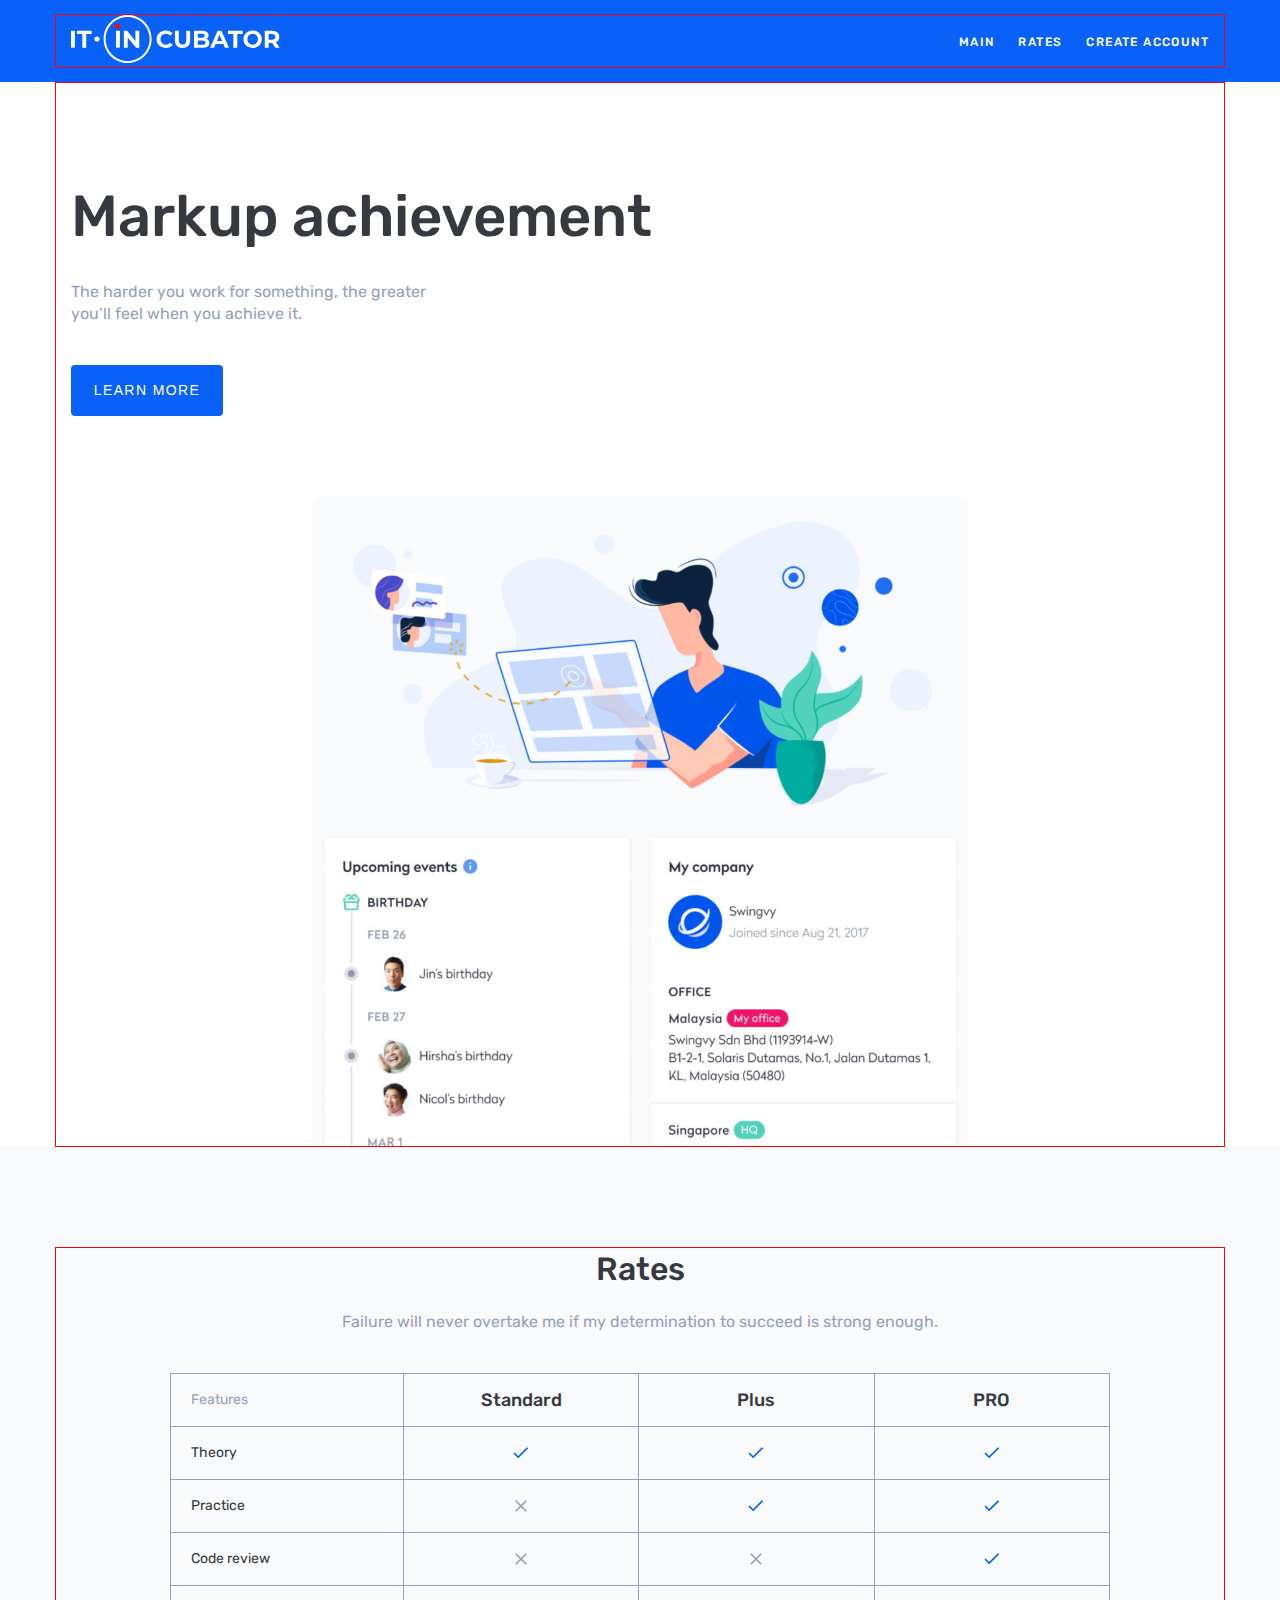
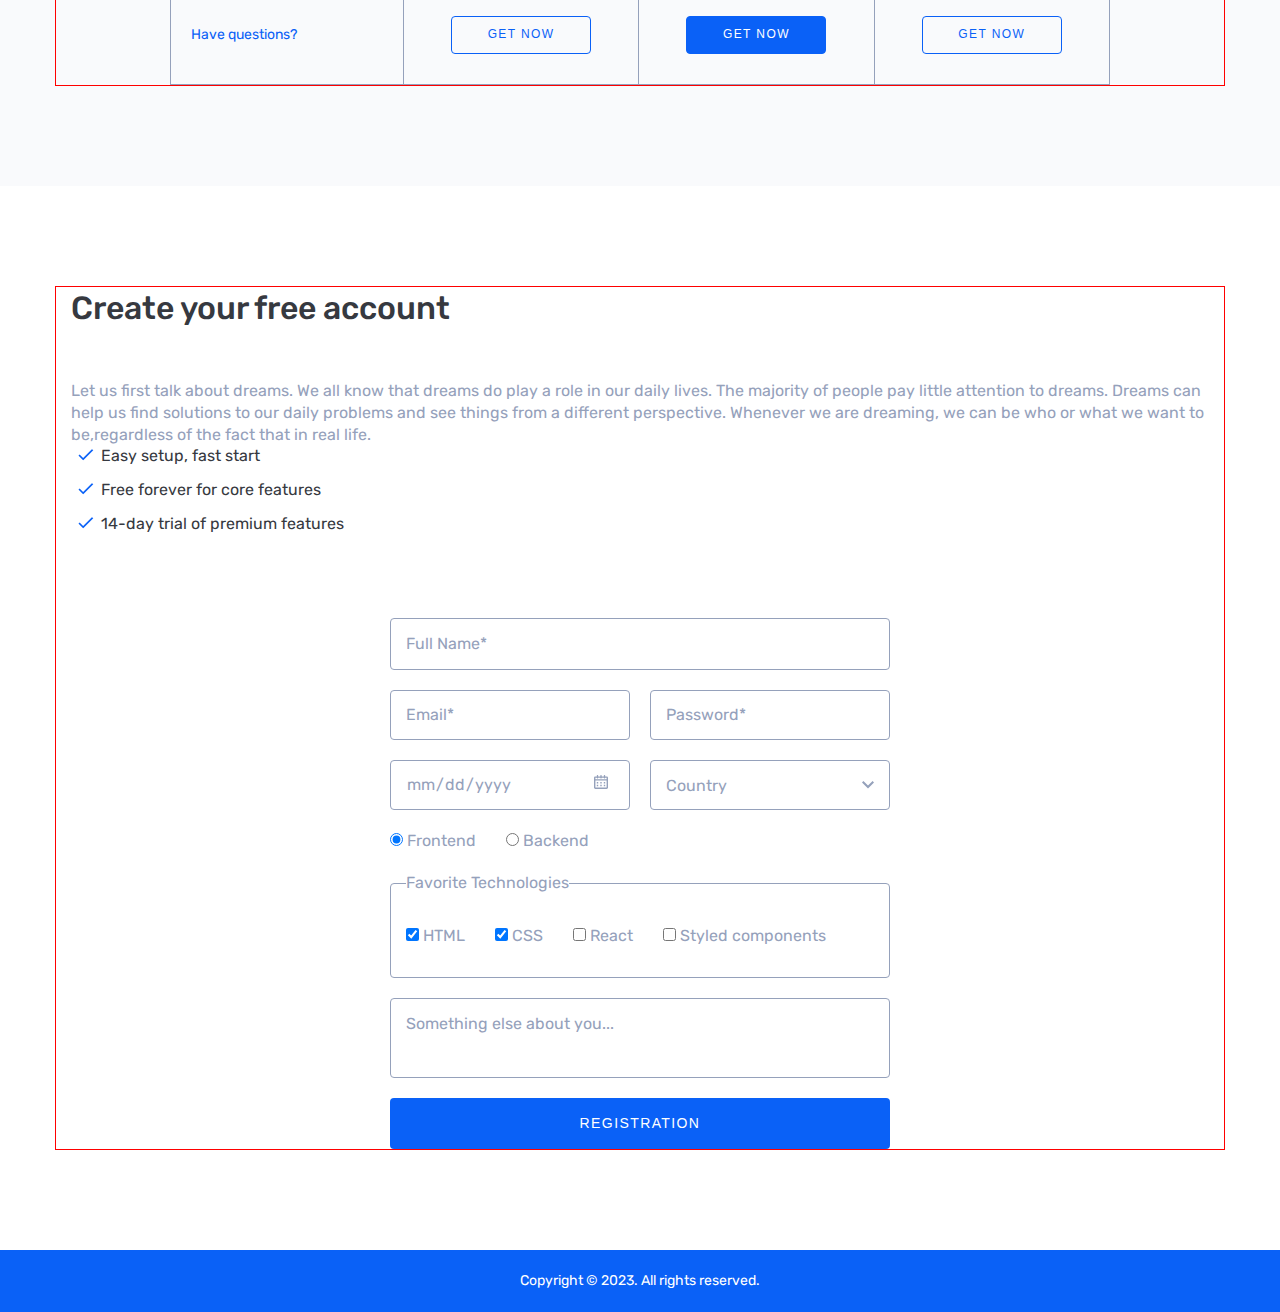
<file: index.html>
<!DOCTYPE html>
<html lang="en">

<head>
    <meta charset="UTF-8">
    <meta name="viewport" content="width=device-width, initial-scale=1.0">
    <title>Awesome markup</title>

    <link rel="preconnect" href="https://fonts.googleapis.com"> 
    <link rel="preconnect" href="https://fonts.gstatic.com" crossorigin> 
    <link href="https://fonts.googleapis.com/css2?family=Rubik:wght@400;500&display=swap" rel="stylesheet"> 

    <link rel="stylesheet" href="style.css">
</head>

<body>
    <header class="header">
        <div class="container">
            <div class="header-wrapper">
                <a href="" class="logo">
                    <img class="logo-img" src="./assets/IT-incubator-logo.svg" alt="image">
                </a>
                <ul class="menu">
                    <li class="menu-item">
                        <a href="" class="menu-link">Main</a>
                    </li>
                    <li class="menu-item">
                        <a href="" class="menu-link">Rates</a>
                    </li>
                    <li class="menu-item">
                        <a href="" class="menu-link">Create Account</a>
                    </li>
                </ul>
                <img class="menu-icon" src="/assets/menu-burger.svg" alt="menu-icon">
            </div>
        </div>
    </header>

    <section class="main">
        <div class="container">
            <div class="main-wrapper">
                <div class="main-info">
                    <h1 class="main-title">Markup achievement</h1>
                    <p class="text">The harder you work for something, the greater you’ll feel when you achieve it.</p>
                    <button class="button">Learn More</button>
                </div>
                <img class="main-img" src="./assets/events-company-image.png" alt="image">
            </div>
        </div>
    </section>

    <section class="rates-section">
        <div class="container">
            <div class="rates-wrapper">
                <h2 class="title">Rates</h2>
                <p class="text">Failure will never overtake me if my determination to succeed is strong enough.</p>
                <div class="table-wrapper">
                    <table class="table">
                        <tr>
                            <th class="table-subtitle gray">Features</th>
                            <th class="table-title">Standard</th>
                            <th class="table-title">Plus</th>
                            <th class="table-title">PRO</th>
                        </tr>
                        <tr>
                            <th class="table-subtitle">Theory</th>
                            <td><img src="./assets/Mask.png" alt=""></td>
                            <td><img src="./assets/Mask.png" alt=""></td>
                            <td><img src="./assets/Mask.png" alt=""></td>
                        </tr>
                        <tr>
                            <th class="table-subtitle">Practice</th>
                            <td><img src="./assets/Mask-cross.png" alt=""></td>
                            <td><img src="./assets/Mask.png" alt=""></td>
                            <td><img src="./assets/Mask.png" alt=""></td>
                        </tr>
                        <tr>
                            <th class="table-subtitle">Code review</th>
                            <td><img src="./assets/Mask-cross.png" alt=""></td>
                            <td><img src="./assets/Mask-cross.png" alt=""></td>
                            <td><img src="./assets/Mask.png" alt=""></td>
                        </tr>
                        <tr class="table-footer">
                            <th class="table-subtitle"><a href="" class="table-link">Have questions?</a></th>
                            <td><button class="table-button">get now</button></td>
                            <td><button class="table-button active">get now</button></td>
                            <td><button class="table-button">get now</button></td>
                        </tr>
                    </table>
                </div>
            </div>
            
        </div>
    </section>

    <section class="create-account-section">
        <div class="container">
            <div class="account-wrapper">
                <div class="account-info-wrapper">
                    <h2 class="title">Create your free account</h2>
                    <p class="text">Let us first talk about dreams. We all know that dreams do play a role in our daily lives. The majority of people pay little attention to dreams. Dreams can help us find solutions to our daily problems and see things from a different perspective. Whenever we are dreaming, we can be who or what we want to be,regardless of the fact that in real life.</p>
                    <ul class="list">
                        <li class="list-item">Easy setup, fast start</li>
                        <li class="list-item">Free forever for core features</li>
                        <li class="list-item">14-day trial of premium features</li>
                    </ul>
                </div>
    
                <form>
                    <input type="text" placeholder="Full Name*">
                    <div class="fields-wrapper">
                        <input type="email" placeholder="Email*">
                        <input type="password" placeholder="Password*">
                        <input type="date">
            
                        <select>
                            <option selected disabled>Country</option>
                            <option>Belarus</option>
                            <option>China</option>
                            <option>USA</option>
                        </select>    
                    </div>
                    
                    <div class="stack">
                        <label for="front">
                            <input id="front" type="radio" name="stack" checked>
                            Frontend
                        </label>
            
                        <label for="back">
                            <input id="back" type="radio" name="stack">
                            Backend
                        </label>
                    </div>
        
                    <fieldset>
                        <legend>Favorite Technologies</legend>
                        <label for="html">
                            <input id="html" type="checkbox" name="html" checked>
                            HTML
                        </label>
        
                        <label for="css">
                            <input id="css" type="checkbox" name="css" checked>
                            CSS
                        </label>
        
                        <label for="react">
                            <input id="react" type="checkbox" name="react">
                            React
                        </label>
        
                        <label for="sc">
                            <input id="sc" type="checkbox" name="sc">
                            Styled components
                        </label>
                    </fieldset>
        
                    <textarea placeholder="Something else about you..."></textarea>
        
                    <button class="button" type="submit">registration</button>
                </form>
            </div>
        </div>
    </section>
    
    <footer class="footer">
        <small>Copyright © 2023. All rights reserved.</small>
    </footer>
</body>
</html>
</file>
<file: style.css>
* {
    padding: 0px;
	margin: 0px;
	box-sizing: border-box;
}


html, 
body {
    font-family: 'Rubik', sans-serif;
    font-style: normal;
    min-width: 375px;
}

a {
    text-decoration: none;
}

a:hover {
    text-decoration: underline;
}

ul {
    list-style: none;
}

button {
    border: none;
    background-color: transparent;
    cursor: pointer;
    transition: 0.2s;
}

button:hover {
    transform: translateY(-5px);
}

.title {
    color: #363940;
    font-size: 32px;
    font-weight: 500;
    line-height: 43px;
}

.text {
    color: #95A1BB;
    font-size: 16px;
    font-weight: 400; 
    line-height: 22px;
}

.container {
    height: 100%;
    width: 100%;
    max-width: 1170px;
    padding: 0 15px;
    margin-left: auto;
    margin-right: auto;
    border: 1px solid red;
}


.header {
    background-color: #0A61F7;
    padding: 14px 0;
}

.header-wrapper {
    display: flex;
    justify-content: space-between;
    align-items: center;
}

.menu {
    display: flex;
    gap: 24px;
}

.menu-link {
    color: #FFF;
    font-size: 12px;
    font-weight: 500;
    line-height: 20px; 
    letter-spacing: 1.4px;
    text-transform: uppercase;
}
.menu-icon {
    display: none;
}


.main-wrapper {
    display: flex;
    justify-content: center;
    align-items: center;
    min-height: 800px;
}

.main-title {
    color: #363940;
    font-size: 58px;
    font-weight: 500;
    line-height: 68px;
    margin-bottom: 30px;
}

.main .text {
    margin-bottom: 40px;
    max-width: 380px;
}

.button {
    width: 152px;
    height: 51px;
    border-radius: 4px;
    background: #0A61F7;
    font-size: 14px;
    color: #FFF;
    font-weight: 500;
    line-height: 19.6px;
    letter-spacing: 1.4px;
    text-transform: uppercase;
}

.main-img {
    align-self: flex-end;
}


.rates-section {
    background-color: #F9FAFC;
    padding: 100px 0;
}

.rates-wrapper {
    display: flex;
    flex-direction: column;
    align-items: center
}

.rates-section .title {
    margin-bottom: 20px;
}

.rates-section .text {
    margin-bottom: 40px;
    text-align: center;
}

.table {
    border-collapse: collapse;
}

th, td { 
    border: 1px solid #95A1BB;
    width: 240px;
    padding: 15px 0;
    text-align: center;
}

.table-title {
    color: #363940;
    font-size: 18px;
    font-weight: 500;
    line-height: 22px;
}

.table-subtitle {
    color: #363940;
    font-size: 14px;
    font-weight: 400;
    line-height: 22px;
    text-align: left;
    padding-left: 20px;
}

.table-subtitle.gray { 
    color: #95A1BB;
}

.table-link {
    color: #0A61F7;
}

.table-button {
    width: 140px;
    padding: 8px 0;
    border-radius: 4px;
    border: 1px solid #0A61F7;
    font-size: 12px;
    font-weight: 500;
    line-height: 19.6px;
    letter-spacing: 1.4px;
    text-transform: uppercase;
    color: #0A61F7;
}

.table-button.active { 
    background: #0A61F7;
    color: #FFF;
}

.table-footer td { 
    padding: 30px 0;
}


.create-account-section {
    padding: 100px 0;
}

.account-wrapper {
    display: flex;
    justify-content: space-between;
}

.create-account-section .title {
    margin-bottom: 50px;
}

.create-account-section.text {
    margin-bottom: 40px;
    max-width: 500px;
}

.list-item {
    list-style-image: url("./assets/Mask.png");
    margin-left: 30px;
    margin-bottom: 15px;
    color: #363940;
}

form {
    width: 100%;
    max-width: 500px;
    display: flex;
    flex-direction: column;
    gap: 20px;
}

input, select, fieldset, textarea {
    border-radius: 4px;
    border: 1px solid #95A1BB;
    padding: 14px 15px;
}

input, select, fieldset, textarea, label, legend, input::placeholder, select::placeholder, textarea::placeholder {
    color: #95A1BB;
    font-size: 16px;
    font-weight: 400; 
    line-height: 22.4px;
    font-family: inherit;
}

input[type="text"] {
    width: 100%;
}

input[type="email"], input[type="password"], input[type="date"], select {
    width: 230px;
    height: 50px;
    flex-grow: 1;
}

input[type="radio"], input[type="checkbox"], input[type="date"], select {
    cursor: pointer;
}

.stack,
fieldset {
    display: flex;
    column-gap: 30px;
} 

.fields-wrapper {
    display: flex;
    flex-wrap: wrap;
    gap: 20px;
}

fieldset {
    width: 100%;
    padding: 30px 15px;
}

textarea {
    width: 100%;
    min-height: 80px;
    resize: none;
}

form .button {
    width: 100%;
}

select {
    background: url(./assets/Arrow-down.svg) no-repeat right 15px top 50%;
    appearance: none;
}

input[type="date"]::-webkit-calendar-picker-indicator {
    background: url(./assets/Calendar.svg) no-repeat;
}


.footer {
    background-color: #0A61F7;
    text-align: center;
    padding: 20px 0;
}

small {
    font-size: 14px;
    font-weight: 400;
    line-height: 22px;
    color:#FFF;
}
@media screen and (max-width: 1440px) {
    .main-wrapper {
        flex-direction: column;
        min-height: auto;
    }
    .main-info {
        align-self: flex-start;
        margin: 100px 0 80px;
    }
    .main-img {
        align-self: center;
    }
    .table{
        width: 940px;
    }
    .table-wrapper{
        overflow-x: auto;
        width: 100%;
        max-width: 940px;
    }
    .account-wrapper{
        flex-direction: column;
        gap: 70px;
    }
    
    .create-account-section.text{
        max-width: unset;
    }
    form {
        align-self: center;
    }
}
@media screen and (max-width: 576px) {
    .menu {
        display: none;
    }
    .menu-icon {
        display: block;
    }
    .main-info {
        margin: 60px 0;

    }
    .main-title {
        font-size: 52px;
        line-height: 60px;
     }
     .main-img {
        align-self: flex-end;
        max-width: 656px;
        width: 100%;
    }
    .account-wrapper{
        gap: 60px;
    }
    .label {
        white-space: nowrap;
    }
    fieldset {
        flex-wrap: wrap;
        row-gap: 20px;
    }
}
</file>
